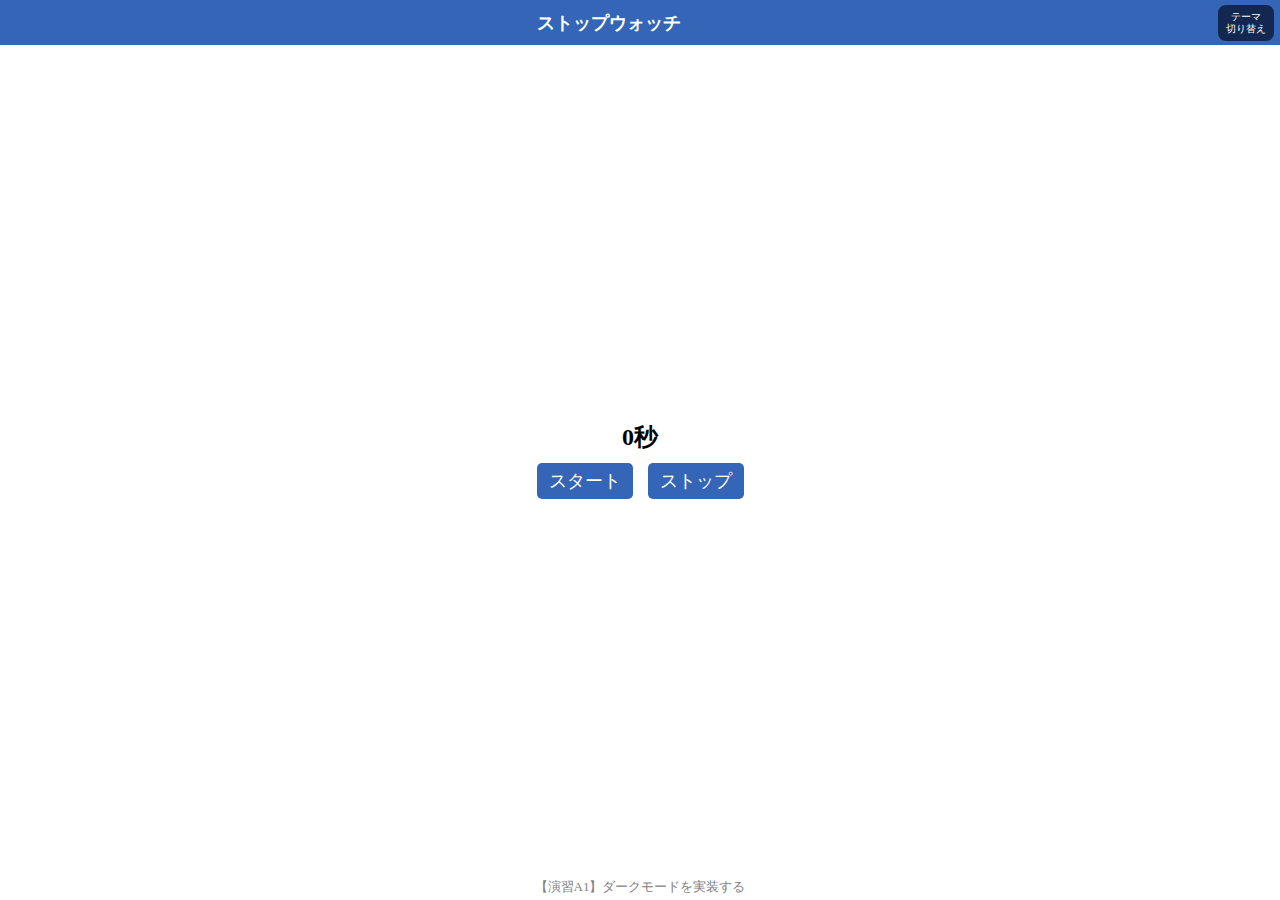
<file: A1/index.html>
<!DOCTYPE html>
<html lang="ja">
<head>
  <meta charset="UTF-8">
  <meta name="viewport" content="width=device-width, initial-scale=1.0">
  <link rel="stylesheet" href="./style.css">
  <script src="./script.js"></script>
  <title>【演習A1】ダークモードを実装する</title>
</head>
<body class="light-theme">
  <div class="header">
    <div></div>
    <div class="header-title">
      ストップウォッチ
    </div>
    <div class="theme-btn" id="themeBtn">
      テーマ<br>切り替え
    </div>
  </div>
  <div class="content">
    <div class="time" id="time">
      0秒
    </div>
    <div class="btn-row">
      <div class="btn" id="startBtn">
        スタート
      </div>
      <div class="btn" id="stopBtn">
        ストップ
      </div>
    </div>
  </div>
  <div class="footer">
    【演習A1】ダークモードを実装する
  </div>
</body>
</html>
</file>
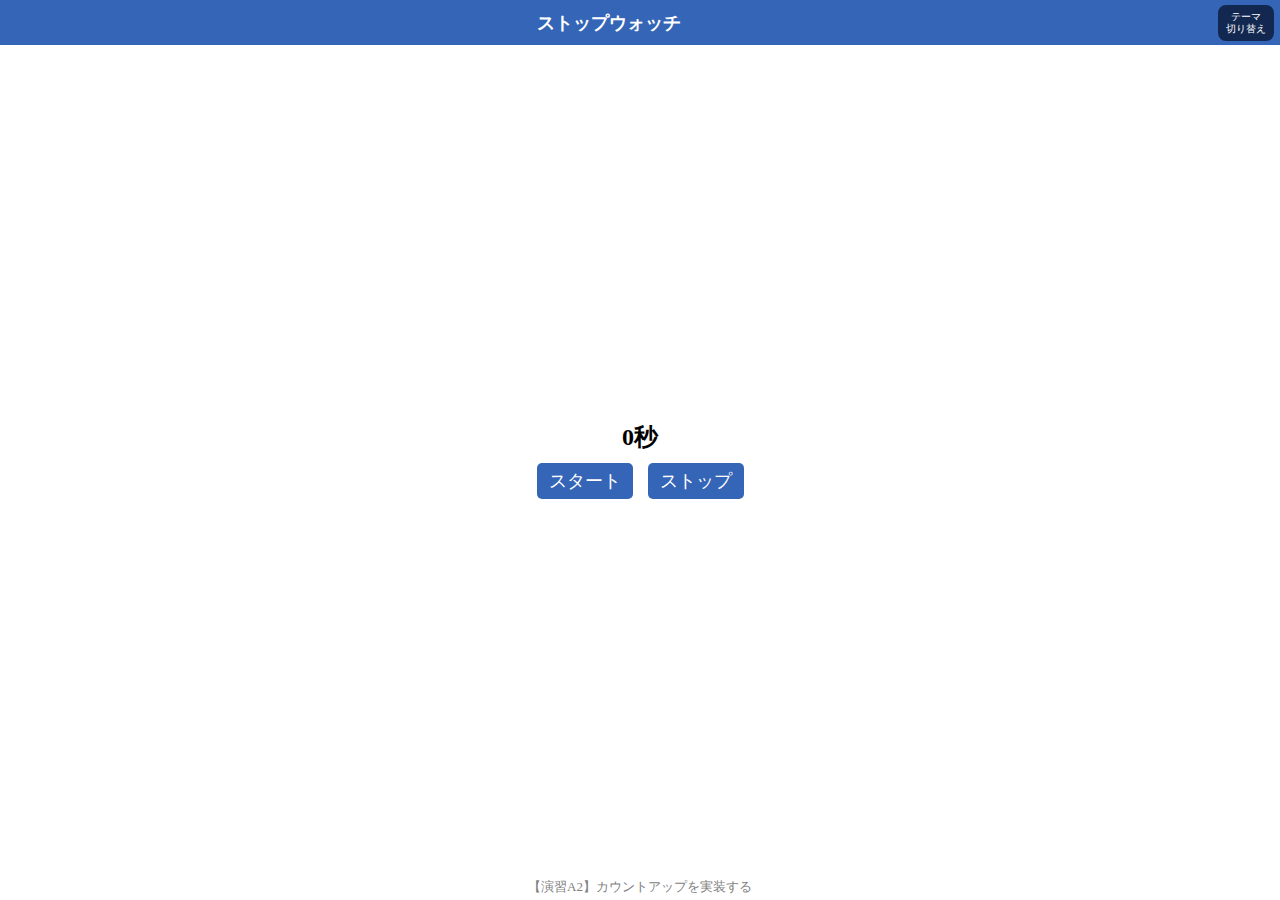
<file: A2/index.html>
<!DOCTYPE html>
<html lang="ja">
<head>
  <meta charset="UTF-8">
  <meta name="viewport" content="width=device-width, initial-scale=1.0">
  <link rel="stylesheet" href="./style.css">
  <script src="./script.js"></script>
  <title>【演習A2】カウントアップを実装する</title>
</head>
<body class="light-theme">
  <div class="header">
    <div></div>
    <div class="header-title">
      ストップウォッチ
    </div>
    <div class="theme-btn" id="themeBtn">
      テーマ<br>切り替え
    </div>
  </div>
  <div class="content">
    <div class="time" id="time">
      0秒
    </div>
    <div class="btn-row">
      <div class="btn" id="startBtn">
        スタート
      </div>
      <div class="btn" id="stopBtn">
        ストップ
      </div>
    </div>
  </div>
  <div class="footer">
    【演習A2】カウントアップを実装する
  </div>
</body>
</html>
</file>
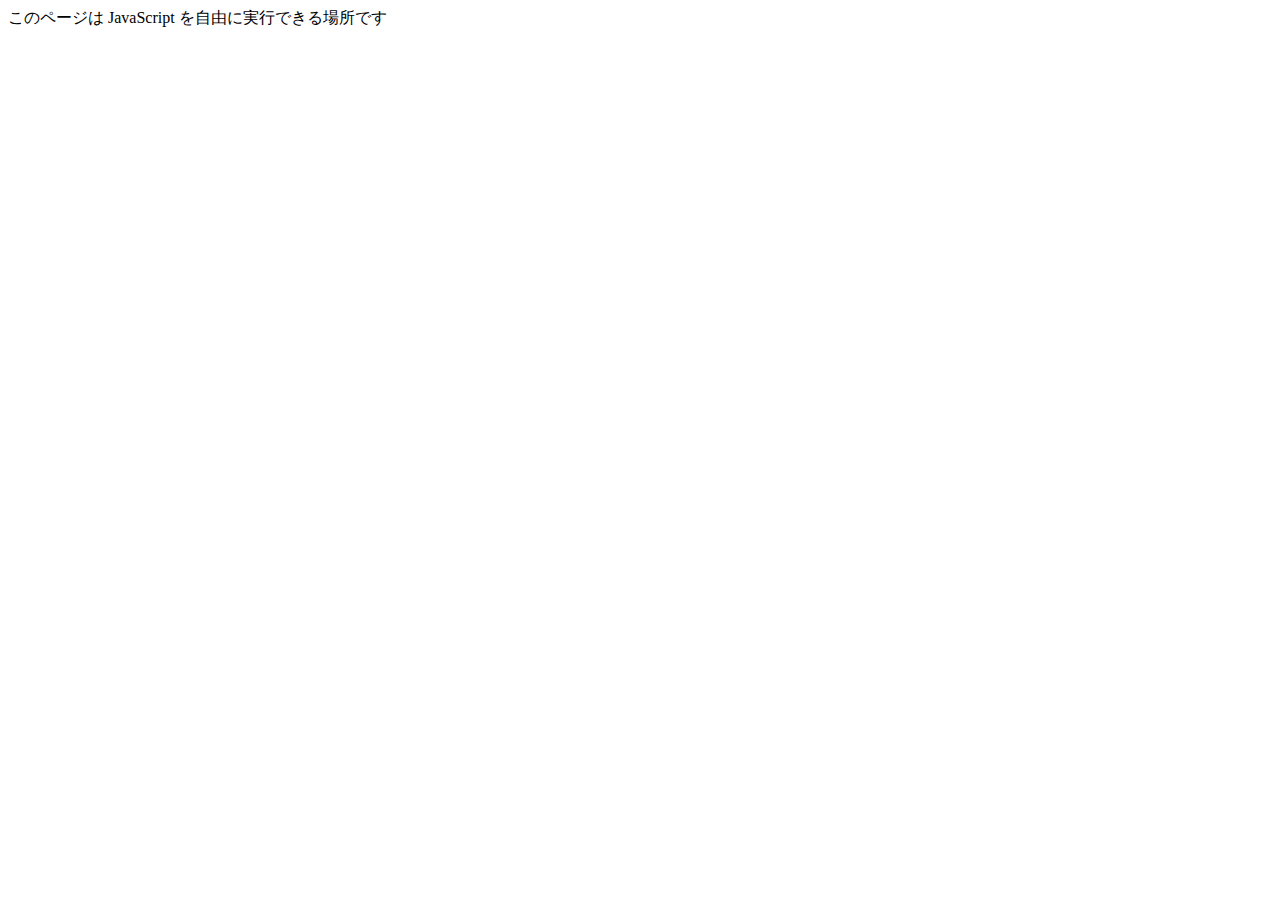
<file: free/index.html>
<!DOCTYPE html>
<html lang="ja">
<head>
  <meta charset="UTF-8">
  <meta name="viewport" content="width=device-width, initial-scale=1.0">
  <title>自由演習</title>
  <script src="./script.js"></script>
</head>
<body>
  このページは JavaScript を自由に実行できる場所です
</body>
</html>
</file>
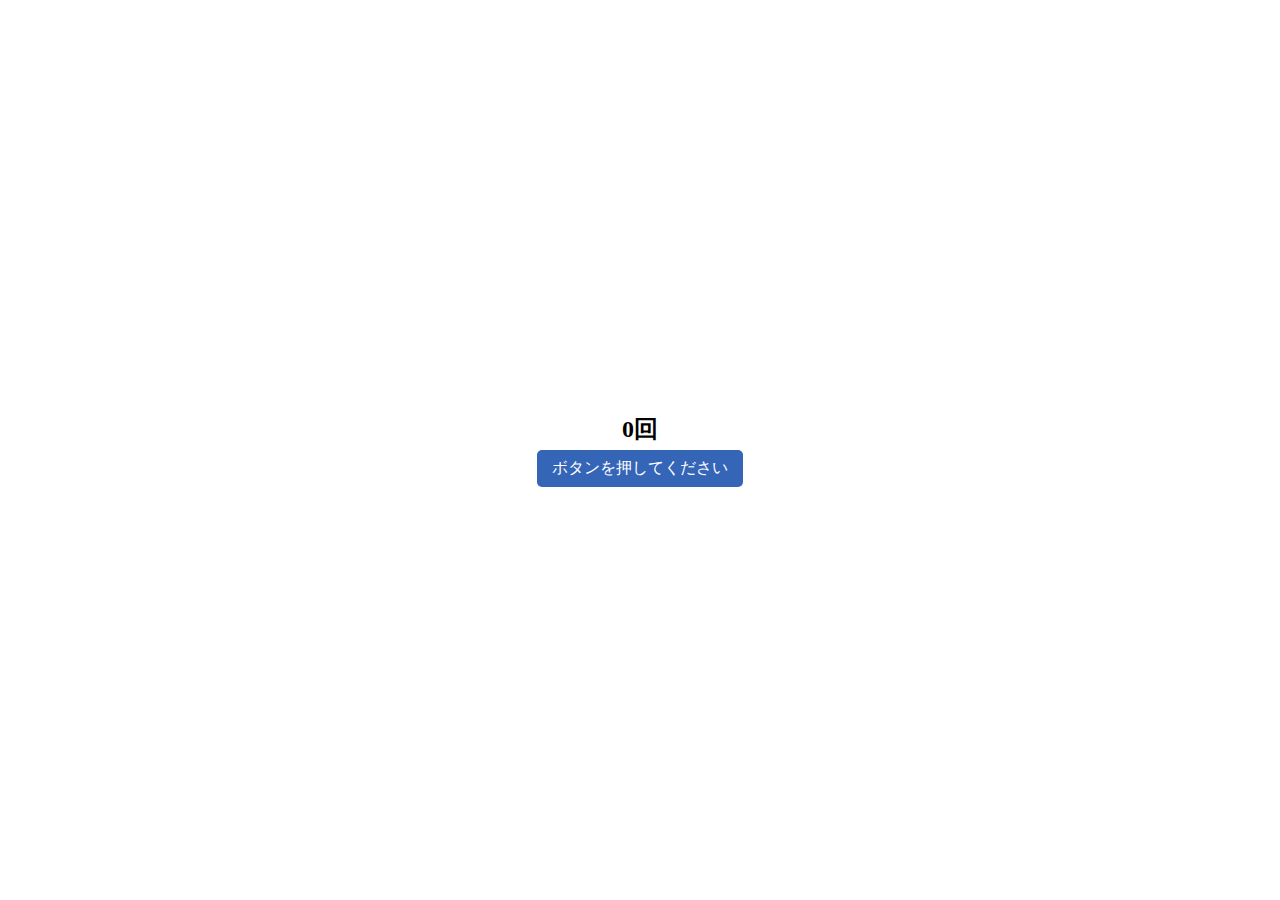
<file: pre/index.html>
<!DOCTYPE html>
<html lang="ja">
<head>
  <meta charset="UTF-8">
  <meta name="viewport" content="width=device-width, initial-scale=1.0">
  <title>サンプルプログラム</title>
  <link rel="stylesheet" href="./style.css">
  <script src="./script.js"></script>
</head>
<body>
  <span class="count" id="count">0回</span>
  <div>
    <div class="btn" id="btn">
      ボタンを押してください
    </div>
  </div>
</body>
</html>
</file>
<file: A1/style.css>
.light-theme {
  --base-color: white;
  --main-color: #3565b7;
  --dark-btn-color: #122851;
  --text-color: black;
  --inverted-text-color: white;
}

.dark-theme {
  --base-color: #1c1c22;
  --main-color: #37373d;
  --dark-btn-color: #515162;
  --text-color: white;
  --inverted-text-color: white;
}

body {
  align-items: center;
  background-color: var(--base-color);
  color: var(--text-color);
  display: flex;
  flex-direction: column;
  height: 100vh;
  justify-content: space-between;
  margin: 0;
}

.header {
  align-items: center;
  background-color: var(--main-color);
  color: var(--inverted-text-color);
  display: flex;
  height: 45px;
  justify-content: space-between;
  width: 100%;
}

.header-title {
  font-size: large;
  font-weight: bold;
}

.theme-btn {
  align-items: center;
  background-color: var(--dark-btn-color);
  border-radius: 8px;
  display: flex;
  cursor: pointer;
  font-size: x-small;
  height: 30px;
  line-height: 1.2em;
  margin-right: 6px;
  padding: 3px 8px;
  text-align: center;
  user-select: none;
}

.content {
  align-items: center;
  display: flex;
  flex-direction: column;
  gap: 10px 0;
}

.time {
  font-size: x-large;
  font-weight: bold;
}

.btn-row {
  display: flex;
  gap: 0 15px;
}

.btn {
  background-color: var(--main-color);
  border-radius: 5px;
  color: var(--inverted-text-color);
  cursor: pointer;
  font-size: large;
  padding: 6px 12px;
  transition: opacity 100ms;
  user-select: none;
}

.btn:active {
  opacity: 80%;
}

.footer {
  color: gray;
  font-size: small;
  padding: 4px 0;
}
</file>
<file: A2/style.css>
.light-theme {
  --base-color: white;
  --main-color: #3565b7;
  --dark-btn-color: #122851;
  --text-color: black;
  --inverted-text-color: white;
}

.dark-theme {
  --base-color: #1c1c22;
  --main-color: #37373d;
  --dark-btn-color: #515162;
  --text-color: white;
  --inverted-text-color: white;
}

body {
  align-items: center;
  background-color: var(--base-color);
  color: var(--text-color);
  display: flex;
  flex-direction: column;
  height: 100vh;
  justify-content: space-between;
  margin: 0;
}

.header {
  align-items: center;
  background-color: var(--main-color);
  color: var(--inverted-text-color);
  display: flex;
  height: 45px;
  justify-content: space-between;
  width: 100%;
}

.header-title {
  font-size: large;
  font-weight: bold;
}

.theme-btn {
  align-items: center;
  background-color: var(--dark-btn-color);
  border-radius: 8px;
  display: flex;
  cursor: pointer;
  font-size: x-small;
  height: 30px;
  line-height: 1.2em;
  margin-right: 6px;
  padding: 3px 8px;
  text-align: center;
  user-select: none;
}

.content {
  align-items: center;
  display: flex;
  flex-direction: column;
  gap: 10px 0;
}

.time {
  font-size: x-large;
  font-weight: bold;
}

.btn-row {
  display: flex;
  gap: 0 15px;
}

.btn {
  background-color: var(--main-color);
  border-radius: 5px;
  color: var(--inverted-text-color);
  cursor: pointer;
  font-size: large;
  padding: 6px 12px;
  transition: opacity 100ms;
  user-select: none;
}

.btn:active {
  opacity: 80%;
}

.footer {
  color: gray;
  font-size: small;
  padding: 4px 0;
}
</file>
<file: pre/style.css>
body {
  align-items: center;
  display: flex;
  flex-direction: column;
  height: 100vh;
  justify-content: center;
  margin: 0;
}

.count {
  font-size: x-large;
  font-weight: bold;
  margin-bottom: 5px;
  text-align: center;
}

.btn {
  background-color: #3565b7;
  border-radius: 5px;
  color: white;
  padding: 8px 15px;
  user-select: none;
}
</file>
